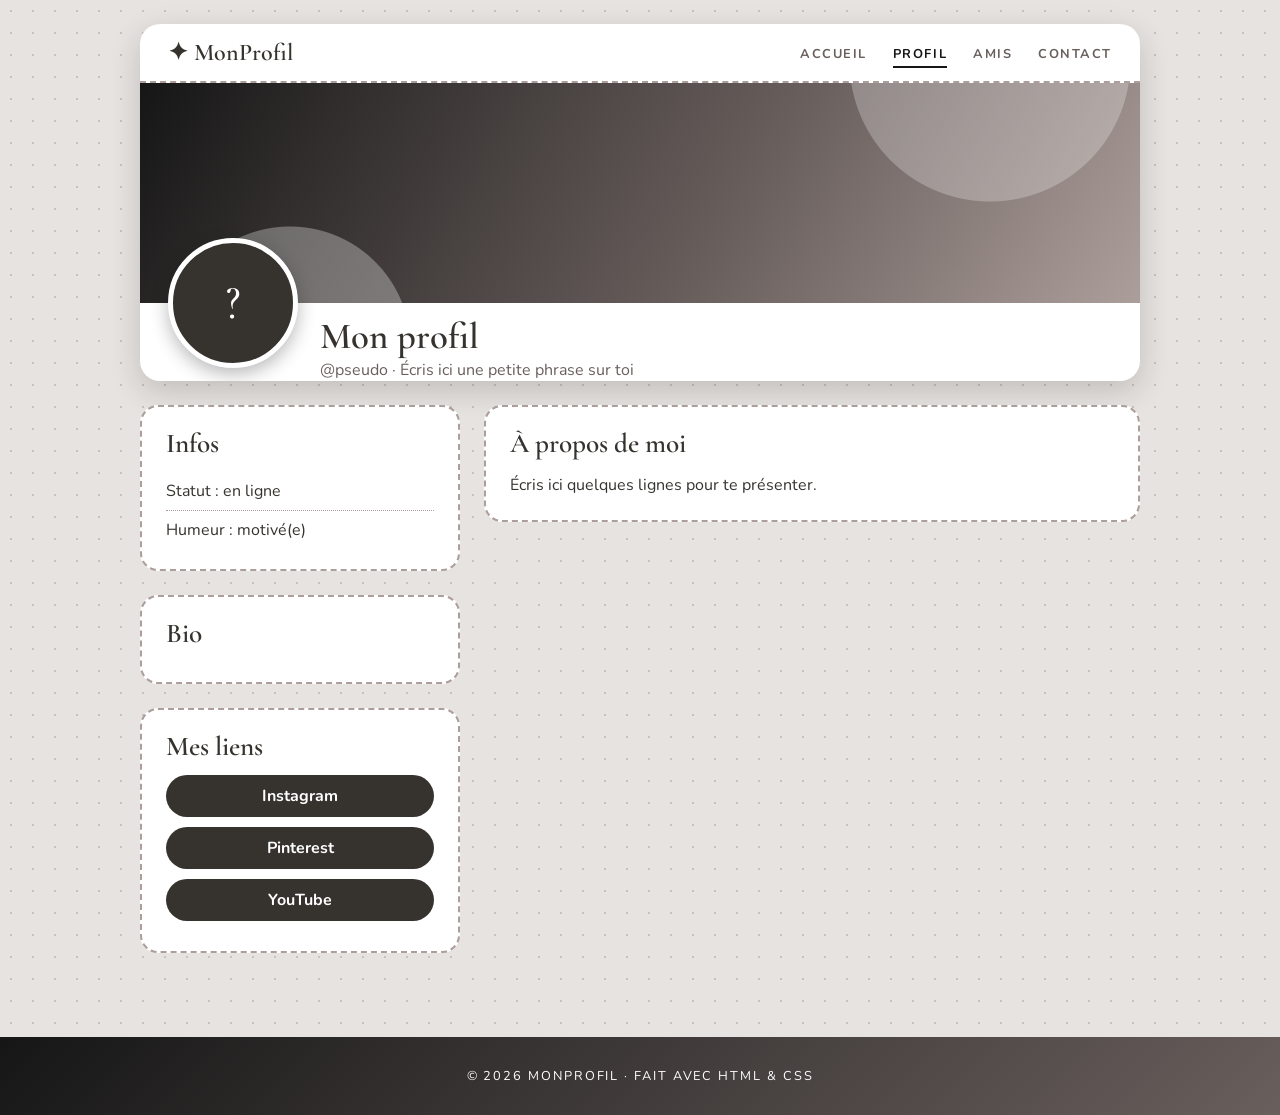
<file: TP_HTML_CSS_Debut/index.html>
<!DOCTYPE html>
<html lang="fr">
<head>
  <meta charset="UTF-8">
  <meta name="viewport" content="width=device-width, initial-scale=1">
  <title>Mon profil</title>
  <link rel="preconnect" href="https://fonts.googleapis.com">
  <link href="https://fonts.googleapis.com/css2?family=Cormorant+Garamond:wght@500;600&family=Nunito:wght@400;600;700&display=swap" rel="stylesheet">
  <link rel="stylesheet" href="style.css">
</head>
<body>

  <header>
    <div class="topbar">
      <div class="logo">✦ MonProfil</div>
      <nav>
        <a href="#">Accueil</a>
        <a href="#" class="actif">Profil</a>
        <a href="#">Amis</a>
        <a href="#">Contact</a>
      </nav>
    </div>

  
    <!-- Tu peux ajouter une bannière à l'intérieur du div -->
    <!-- <img src="banniere.jpg" alt="Ma bannière">   -->
    <div class="banniere">

    </div>

    <div class="identite">
      <!-- La même chose pour la photo de profil -->
      <div class="avatar">?</div>
      <div>
        <h1>Mon profil</h1>
        <p>@pseudo · Écris ici une petite phrase sur toi</p>
      </div>
    </div>

  
    <!-- PARTIE 1 : <search>  -->
    
  </header>

  <main>

    <aside>
      <section>
        <h2>Infos</h2>
        <ul>
          <li>Statut : en ligne</li>
          <li>Humeur : motivé(e)</li>
        </ul>
      </section>

      <section>
        <h2>Bio</h2>

        
        <!-- PARTIE 4 : Container Queries  -->
        

      </section>

      <section>
        <h2>Mes liens</h2>
        <a href="#" class="lien">Instagram</a>
        <a href="#" class="lien">Pinterest</a>
        <a href="#" class="lien">YouTube</a>
      </section>
    </aside>

    <div class="contenu">

      <section>
        <h2>À propos de moi</h2>
        <p>Écris ici quelques lignes pour te présenter.</p>
      </section>

      
      <!-- PARTIE 2 : popover  -->
    

     
      <!-- PARTIE 3 : :has()  -->
      

    </div>

  </main>

</body>
</html>
</file>
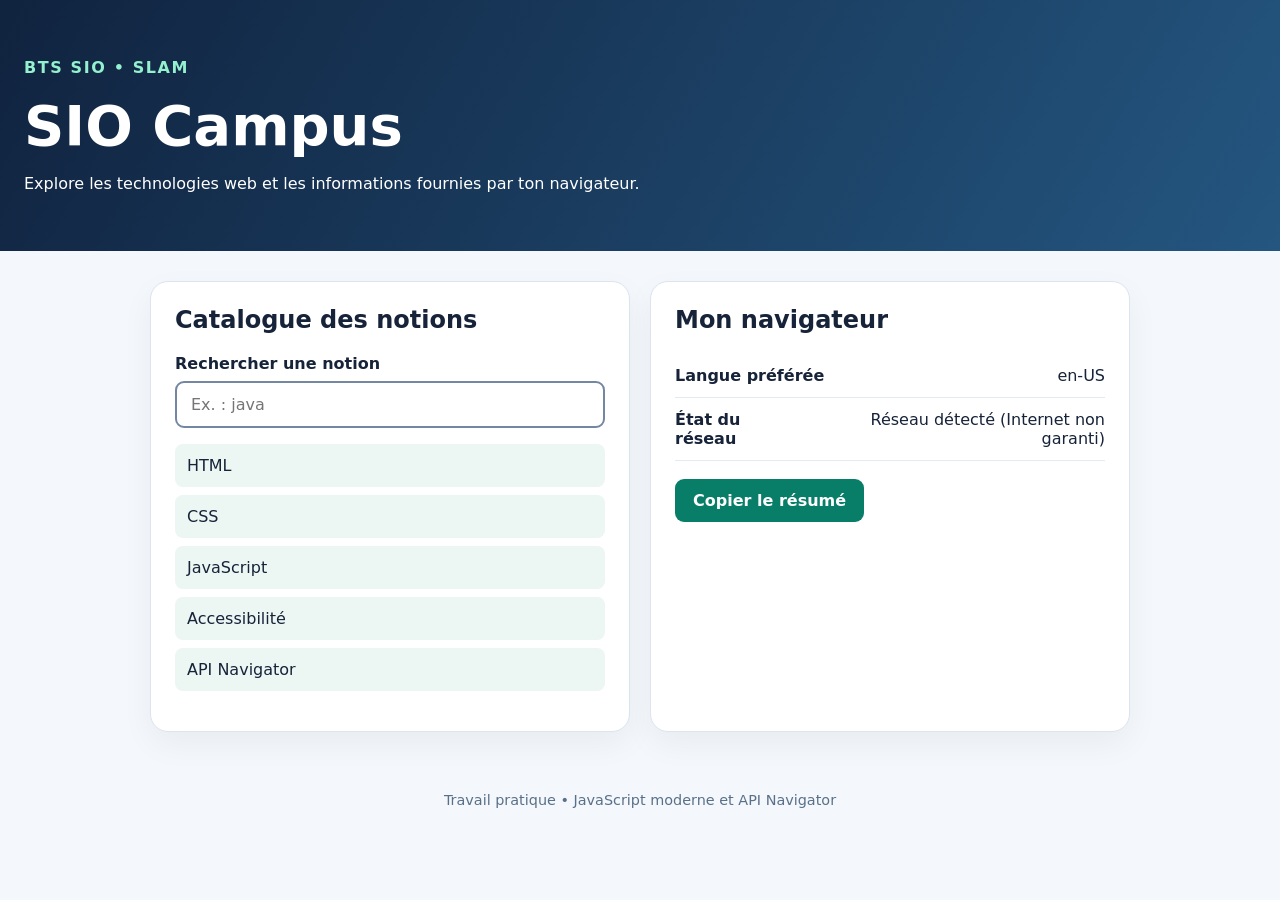
<file: TP_JS_Navigator_Corrige/index.html>
<!DOCTYPE html>
<html lang="fr">
<head>
  <meta charset="UTF-8" />
  <meta name="viewport" content="width=device-width, initial-scale=1.0" />
  <title>SIO Campus - TP JavaScript et Navigator</title>
  <link rel="stylesheet" href="style.css" />
  <script src="script.js" defer></script>
</head>
<body>
  <header class="hero">
    <p class="eyebrow">BTS SIO • SLAM</p>
    <h1>SIO Campus</h1>
    <p>Explore les technologies web et les informations fournies par ton navigateur.</p>
  </header>
  <main class="container">
    <section aria-labelledby="recherche-titre" class="panel">
      <h2 id="recherche-titre">Catalogue des notions</h2>
      <label for="recherche">Rechercher une notion</label>
      <input id="recherche" type="search" placeholder="Ex. : java" autocomplete="off" />
      <ul id="resultats" class="topics" aria-live="polite"></ul>
    </section>
    <section aria-labelledby="navigateur-titre" class="panel">
      <h2 id="navigateur-titre">Mon navigateur</h2>
      <dl class="data">
        <div><dt>Langue préférée</dt><dd id="langue">À compléter…</dd></div>
        <div><dt>État du réseau</dt><dd id="reseau" role="status">À compléter…</dd></div>
      </dl>
      <button type="button" id="copier">Copier le résumé</button>
      <p id="message" role="status" aria-live="polite"></p>
    </section>
  </main>
  <footer class="footer">Travail pratique • JavaScript moderne et API Navigator</footer>
</body>
</html>
</file>
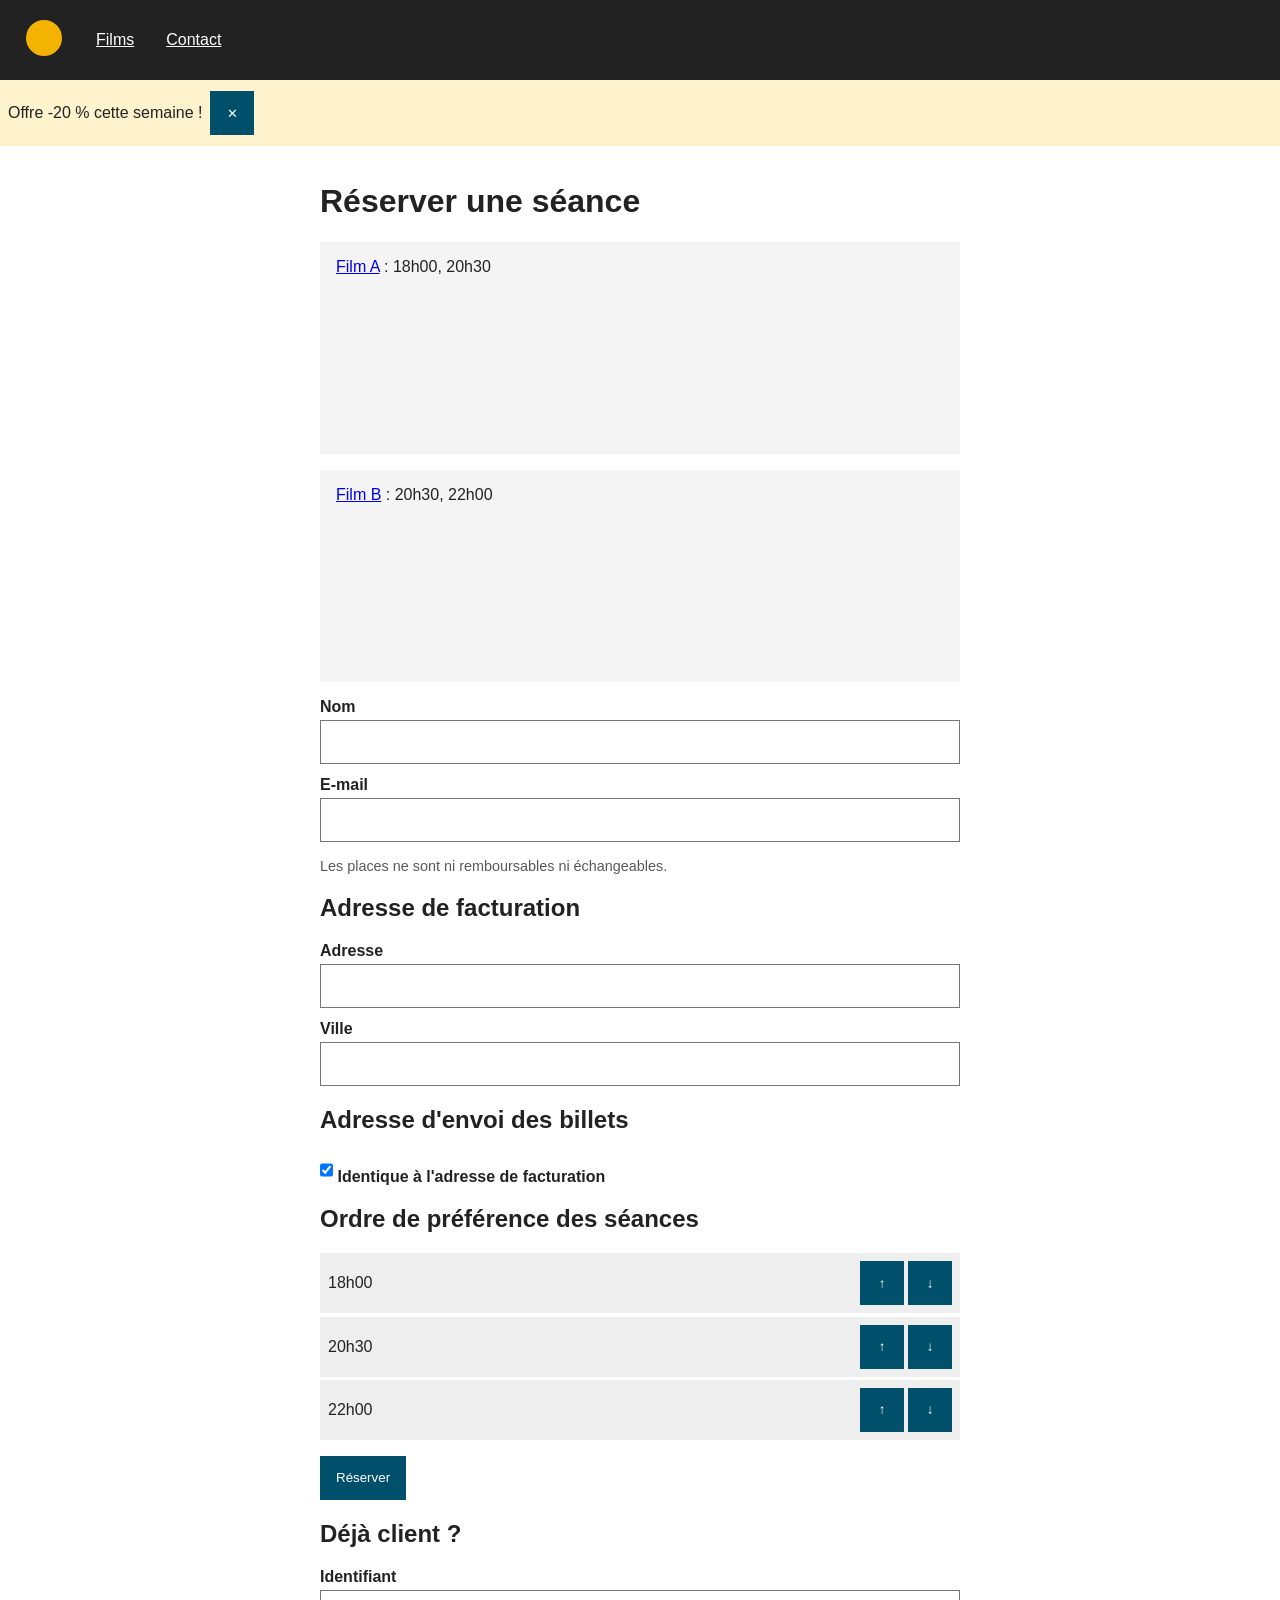
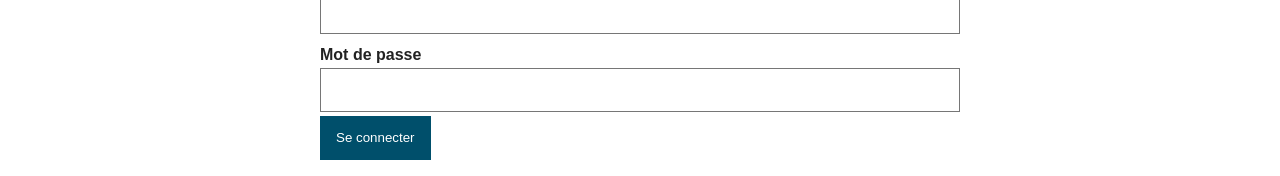
<file: TP_WCAG_Corrige/index.html>
<!DOCTYPE html>
<html lang="fr">
<head>
<meta charset="utf-8">
<title>Réserver une séance – Ciné Lumière</title>
<meta name="viewport" content="width=device-width, initial-scale=1">
<link rel="stylesheet" href="style.css">
</head>
<body>
<header>
  <a href="#"><img alt="Ciné Lumière – accueil" src="data:image/svg+xml,%3Csvg xmlns='http://www.w3.org/2000/svg' width='40' height='40'%3E%3Ccircle cx='20' cy='20' r='18' fill='%23f5b301'/%3E%3C/svg%3E"></a>
  <nav aria-label="Principale"><ul>
    <li><a href="#films">Films</a></li>
    <li><a href="#contact">Contact</a></li>
  </ul></nav>
</header>
<div class="banner" id="banner"><p>Offre -20 % cette semaine !</p>
  <button class="close" type="button" aria-label="Fermer l'offre" onclick="document.getElementById('banner').remove()">✕</button></div>
<main>
  <h1>Réserver une séance</h1>

  <div class="film"><a href="#f1">Film A</a> : 18h00, 20h30</div>
  <div class="film"><a href="#f2">Film B</a> : 20h30, 22h00</div>

  <form id="resa" novalidate>
    <label for="nom">Nom</label>
    <input id="nom" autocomplete="family-name">
    <label for="email">E-mail</label>
    <input id="email" type="email" autocomplete="email" aria-describedby="err">
    <p class="error" id="err" role="alert"></p>
    <p class="hint">Les places ne sont ni remboursables ni échangeables.</p>

    <h2>Adresse de facturation</h2>
    <label for="adr1">Adresse</label><input id="adr1" autocomplete="billing street-address">
    <label for="ville1">Ville</label><input id="ville1" autocomplete="billing address-level2">

    <h2>Adresse d'envoi des billets</h2>
    <p><input type="checkbox" id="same" checked> <label for="same" style="display:inline">Identique à l'adresse de facturation</label></p>
    <div id="shipping" hidden>
      <label for="adr2">Adresse</label><input id="adr2" autocomplete="shipping street-address">
      <label for="ville2">Ville</label><input id="ville2" autocomplete="shipping address-level2">
    </div>

    <h2 id="pt">Ordre de préférence des séances</h2>
    <ul id="prefs" aria-labelledby="pt">
      <li><span>18h00</span><span><button type="button" data-dir="-1" aria-label="Monter 18h00">↑</button><button type="button" data-dir="1" aria-label="Descendre 18h00">↓</button></span></li>
      <li><span>20h30</span><span><button type="button" data-dir="-1" aria-label="Monter 20h30">↑</button><button type="button" data-dir="1" aria-label="Descendre 20h30">↓</button></span></li>
      <li><span>22h00</span><span><button type="button" data-dir="-1" aria-label="Monter 22h00">↑</button><button type="button" data-dir="1" aria-label="Descendre 22h00">↓</button></span></li>
    </ul>
    <button type="submit">Réserver</button>
  </form>

  <h2>Déjà client ?</h2>
  <form>
    <label for="login">Identifiant</label><input id="login" autocomplete="username">
    <label for="pwd">Mot de passe</label><input id="pwd" type="password" autocomplete="current-password">
    <button type="submit">Se connecter</button>
  </form>
</main>
<script src="script.js"></script>
</body>
</html>
</file>
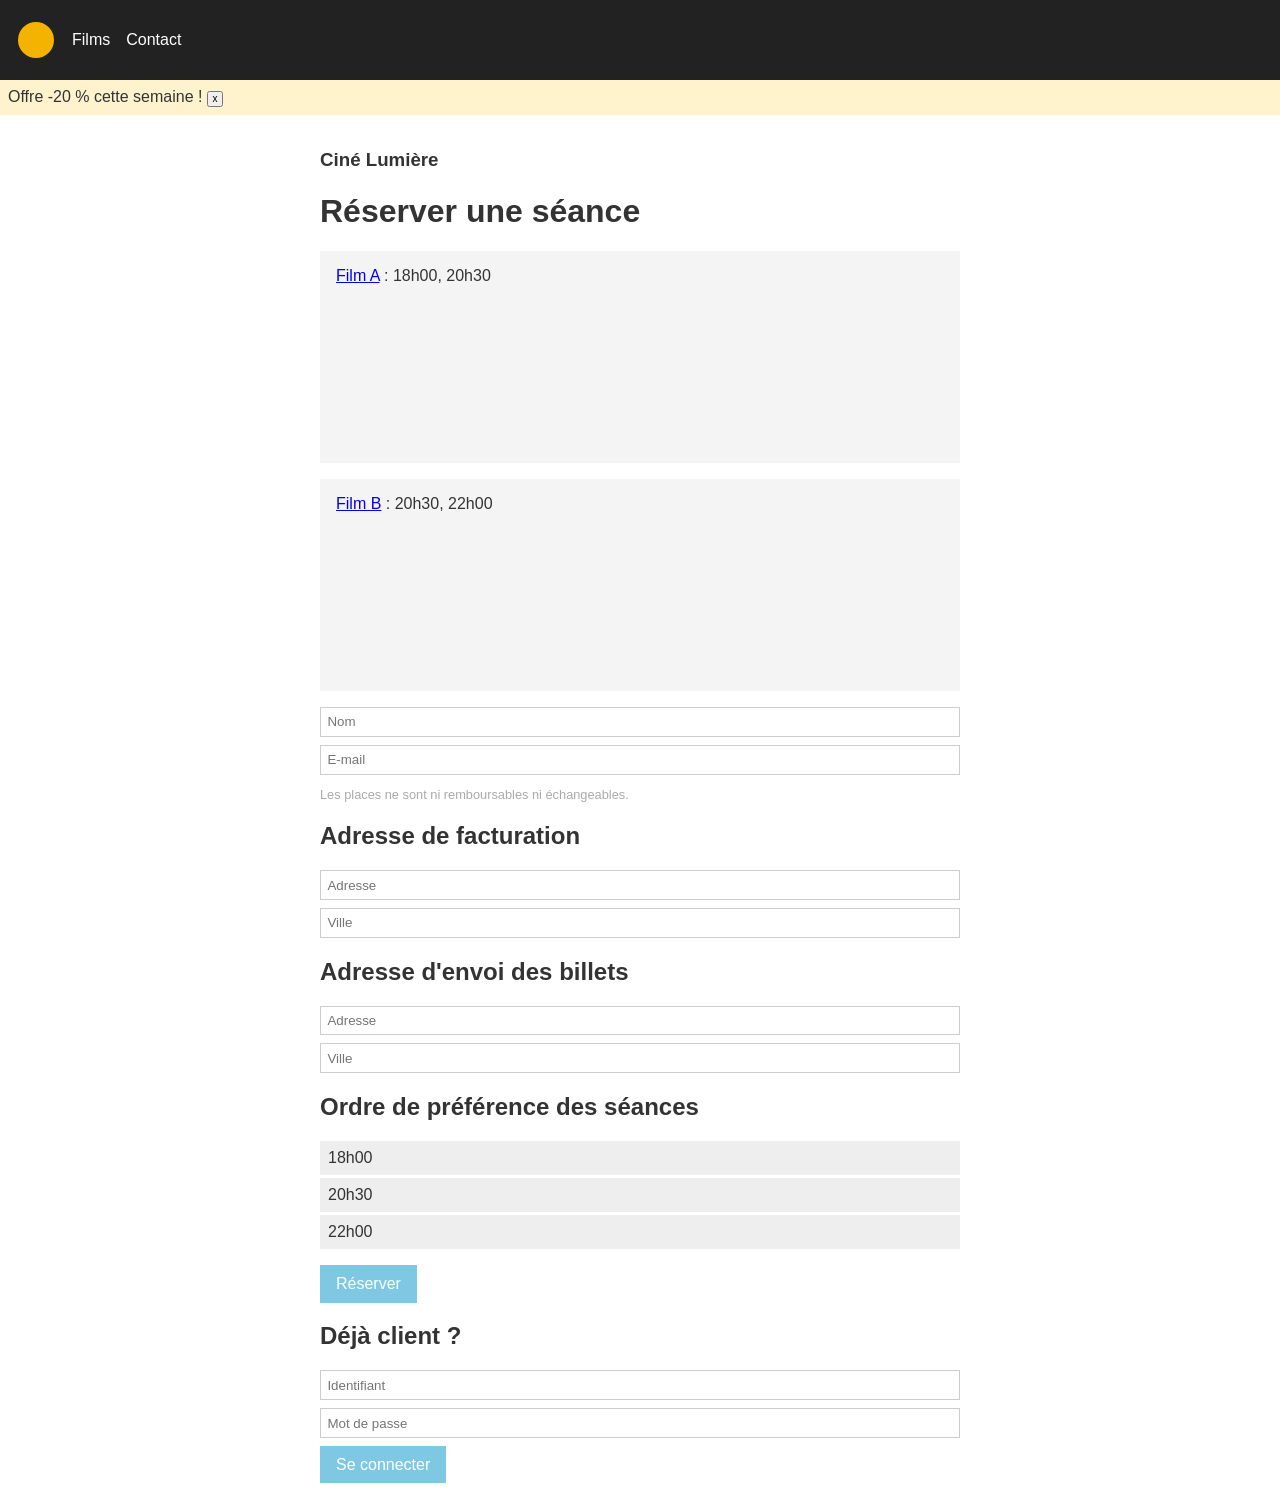
<file: TP_WCAG_Debut/index.html>
<!DOCTYPE html>
<html>
<head>
<meta charset="utf-8">
<title>Page</title>
<meta name="viewport" content="width=device-width, initial-scale=1">
<link rel="stylesheet" href="style.css">
</head>
<body>
<header>
  <img src="data:image/svg+xml,%3Csvg xmlns='http://www.w3.org/2000/svg' width='40' height='40'%3E%3Ccircle cx='20' cy='20' r='18' fill='%23f5b301'/%3E%3C/svg%3E">
  <span onclick="go('films')">Films</span>
  <span onclick="go('contact')">Contact</span>
</header>
<div class="banner">Offre -20 % cette semaine ! <button class="close">x</button></div>
<div class="wrap">
  <h3>Ciné Lumière</h3>
  <h1>Réserver une séance</h1>

  <div class="film"><a href="#f1">Film A</a> : 18h00, 20h30</div>
  <div class="film"><a href="#f2">Film B</a> : 20h30, 22h00</div>

  <form>
    <input placeholder="Nom">
    <input placeholder="E-mail">
    <span class="error" id="err"></span>
    <p class="hint">Les places ne sont ni remboursables ni échangeables.</p>

    <h2>Adresse de facturation</h2>
    <input placeholder="Adresse">
    <input placeholder="Ville">

    <h2>Adresse d'envoi des billets</h2>
    <input placeholder="Adresse">
    <input placeholder="Ville">

    <h2>Ordre de préférence des séances</h2>
    <ul id="prefs">
      <li draggable="true">18h00</li>
      <li draggable="true">20h30</li>
      <li draggable="true">22h00</li>
    </ul>

    <div class="btn" onclick="check()">Réserver</div>
  </form>

  <h2>Déjà client ?</h2>
  <input placeholder="Identifiant">
  <input type="password" placeholder="Mot de passe" onpaste="return false">
  <div class="btn">Se connecter</div>
</div>
<script src="script.js"></script>
</body>
</html>
</file>
<file: TP_HTML_CSS_Debut/style.css>
:root {
  --fonce: #161616;
  --cacao: #36332f;
  --fume: #695f5d; 
  --mauve: #ac9e9b;
  --clair: #e7e3e0;
  --texte: #36332f;
}

* {
  box-sizing: border-box;
}

body {
  margin: 0;
  font-family: "Nunito", Arial, sans-serif;
  color: var(--texte);
  background-color: var(--clair);
  background-image: radial-gradient(rgba(105, 95, 93, 0.25) 1.5px, transparent 1.5px);
  background-size: 22px 22px;
}

h1, h2, .logo {
  font-family: "Cormorant Garamond", Georgia, serif;
  font-weight: 600;
  color: var(--cacao);
}

img {
  max-width: 100%;
  display: block;
}

/* ----- En-tête : bannière + profil ----- */
header {
  max-width: 1000px;
  margin: 24px auto 0;
  overflow: hidden;
  border-radius: 20px;
  background: white;
  box-shadow: 0 10px 30px rgba(22, 22, 22, 0.18);
}

.topbar {
  display: flex;
  align-items: center;
  justify-content: space-between;
  flex-wrap: wrap;
  gap: 10px;
  padding: 14px 28px;
  border-bottom: 2px dashed var(--mauve);
}
.logo { font-size: 1.5rem; }

nav a {
  margin-left: 22px;
  padding-bottom: 3px;
  font-size: 0.8rem;
  font-weight: 700;
  letter-spacing: 0.12em;
  text-transform: uppercase;
  text-decoration: none;
  color: var(--fume);
}
nav a.actif {
  color: var(--fonce);
  border-bottom: 2px solid var(--fonce);
}

.banniere {
  height: 220px;
  background:
    radial-gradient(circle at 15% 120%, rgba(255, 255, 255, 0.3) 0 120px, transparent 121px),
    radial-gradient(circle at 85% -10%, rgba(255, 255, 255, 0.25) 0 140px, transparent 141px),
    linear-gradient(120deg, var(--fonce), var(--fume) 60%, var(--mauve));
}
.banniere img {
  width: 100%;
  height: 100%;
  object-fit: cover;
}

.identite {
  display: flex;
  align-items: flex-start;
  gap: 22px;
  padding: 0 28px;
}

.avatar {
  flex-shrink: 0;
  display: flex;
  align-items: center;
  justify-content: center;
  width: 130px;
  height: 130px;
  margin-top: -65px;
  overflow: hidden;
  border: 5px solid white;
  border-radius: 50%;
  font-family: "Cormorant Garamond", Georgia, serif;
  font-size: 3rem;
  color: white;
  background: var(--cacao);
  box-shadow: 0 6px 18px rgba(22, 22, 22, 0.3);
}
.avatar img {
  width: 100%;
  height: 100%;
  object-fit: cover;
}

.identite h1 {
  margin: 14px 0 2px;
  font-size: 2.3rem;
  line-height: 1.1;
}
.identite p {
  margin: 0;
  color: var(--fume);
}

/* ----- Barre de recherche ----- */
search {
  display: block;
  padding: 20px 28px 26px;
}
search form {
  display: flex;
  align-items: center;
  flex-wrap: wrap;
  gap: 10px;
  width: fit-content;
  padding: 8px 10px 8px 18px;
  border: 2px solid var(--mauve);
  border-radius: 999px;
  background: #f7f5f4;
}
search label {
  font-size: 0.78rem;
  font-weight: 700;
  letter-spacing: 0.1em;
  text-transform: uppercase;
  color: var(--fume);
}
search input {
  min-width: 200px;
  padding: 8px 14px;
  border: 1px solid var(--mauve);
  border-radius: 999px;
  font-family: inherit;
}
search button {
  padding: 9px 20px;
  border: none;
  border-radius: 999px;
  font-family: inherit;
  font-weight: 700;
  color: white;
  background: var(--fonce);
  cursor: pointer;
}

/* ----- Contenu : 2 colonnes ----- */
main {
  display: grid;
  grid-template-columns: 320px 1fr;
  gap: 24px;
  max-width: 1000px;
  margin: 24px auto 0;
  padding: 0 0 20px;
}

section {
  margin-bottom: 24px;
  padding: 20px 24px;
  border: 2px dashed var(--mauve);
  border-radius: 18px;
  background: white;
}
section h2 {
  margin: 0 0 12px;
  font-size: 1.7rem;
}
section p { line-height: 1.7; margin: 0; }

article {
  margin-bottom: 12px;
  padding: 14px 18px;
  border-left: 5px solid var(--mauve);
  border-radius: 10px;
  background: #f4f1ef;
}

aside ul {
  margin: 0;
  padding: 0;
  list-style: none;
}
aside li {
  padding: 8px 0;
  border-bottom: 1px dotted var(--mauve);
}
aside li:last-child { border-bottom: none; }

.lien {
  display: block;
  margin-bottom: 10px;
  padding: 10px 16px;
  border-radius: 999px;
  font-weight: 700;
  text-align: center;
  text-decoration: none;
  color: white;
  background: var(--cacao);
}
.lien:hover { background: var(--fume); }

.contenu > button {
  margin-bottom: 24px;
  padding: 10px 24px;
  border: 2px solid var(--fonce);
  border-radius: 999px;
  font-family: inherit;
  font-weight: 700;
  color: var(--fonce);
  background: white;
  cursor: pointer;
}

/* Bande en bas de page */
body::after {
  content: "© 2026 MonProfil · fait avec HTML & CSS";
  display: block;
  margin-top: 40px;
  padding: 30px 20px;
  text-align: center;
  font-size: 0.8rem;
  letter-spacing: 0.15em;
  text-transform: uppercase;
  color: white;
  background: linear-gradient(135deg, var(--fonce), var(--fume));
}

/* Petits écrans : une seule colonne */
@media (max-width: 800px) {
  main { grid-template-columns: 1fr; padding: 0 16px; }
  .identite { flex-direction: column; }
}


/* PARTIE 2 : popover */


/* PARTIE 3 : :has() */


/*  PARTIE 4 : Container Queries */
</file>
<file: TP_JS_Navigator_Corrige/style.css>
:root { font-family: system-ui, Arial, sans-serif; color: #162339; background: #f4f7fb; }
* { box-sizing: border-box; }
body { margin: 0; }
.hero { padding: 42px 24px; color: #fff; background: linear-gradient(120deg,#10233f,#245680); }
.hero h1 { font-size: clamp(2rem,5vw,3.5rem); margin: 4px 0 8px; }
.eyebrow { color: #94f0ce; font-weight: 700; letter-spacing: .1em; text-transform: uppercase; }
.container { width: min(980px, 92%); margin: 30px auto; display: grid; gap: 20px; grid-template-columns: repeat(auto-fit,minmax(280px,1fr)); }
.panel { background: #fff; border: 1px solid #dce4ef; border-radius: 18px; padding: 24px; box-shadow: 0 12px 32px #10233f0d; }
.panel h2 { margin-top: 0; }
label { display: block; font-weight: 650; margin-bottom: 8px; }
input { width: 100%; padding: 12px 14px; border: 2px solid #7387a3; border-radius: 9px; font: inherit; }
input:focus-visible, button:focus-visible { outline: 3px solid #f2a93b; outline-offset: 2px; }
.topics { padding-left: 0; list-style: none; display: grid; gap: 8px; }
.topics li { padding: 12px; background: #ecf6f3; border-radius: 8px; }
.data { margin: 10px 0 18px; }
.data div { display: flex; gap: 18px; justify-content: space-between; border-bottom: 1px solid #e3eaf3; padding: 12px 0; }
dt { font-weight: 700; } dd { margin: 0; text-align: right; }
button { border: 0; padding: 12px 18px; background: #087e68; color: white; border-radius: 9px; cursor: pointer; font: inherit; font-weight: 700; }
button:hover { background: #06614f; }
#message { min-height: 1.5em; }
.footer { text-align: center; color: #597089; font-size: .9rem; padding: 30px 12px; }
</file>
<file: TP_WCAG_Corrige/style.css>
html{scroll-padding-top:6rem}
body{font-family:sans-serif;margin:0;color:#222}
header{position:sticky;top:0;height:80px;background:#222;color:#fff;
       display:flex;align-items:center;gap:1rem;padding:0 1rem}
header ul{display:flex;gap:1rem;list-style:none;margin:0;padding:0}
header a{color:#fff;display:inline-block;padding:.75rem .5rem}
.banner{background:#fff3cd;padding:.5rem;display:flex;align-items:center;gap:.5rem}
.close{min-width:44px;min-height:44px}
main{padding:1rem;max-width:40rem;margin:auto}
.film{min-height:180px;margin:1rem 0;padding:1rem;background:#f4f4f4}
.hint{color:#595959;font-size:.9rem}
label{display:block;margin-top:.75rem;font-weight:bold}
input{display:block;margin:.25rem 0;padding:.5rem;width:100%;box-sizing:border-box;border:1px solid #767676;min-height:44px}
input[type=checkbox]{display:inline;width:auto;min-height:24px}
button{background:#004f6b;color:#fff;border:0;padding:.6rem 1rem;min-height:44px;cursor:pointer}
:focus-visible{outline:3px solid #004f6b;outline-offset:2px}
header :focus-visible{outline-color:#fff}
.error{color:#b00020;font-weight:bold}
#prefs{padding:0;list-style:none}
#prefs li{padding:.5rem;background:#eee;margin:.2rem 0;display:flex;justify-content:space-between;align-items:center}
#prefs button{min-width:44px;margin-left:.25rem}
</file>
<file: TP_WCAG_Debut/style.css>
body{font-family:sans-serif;margin:0;color:#333}
header{position:sticky;top:0;height:80px;background:#222;color:#fff;
       display:flex;align-items:center;gap:1rem;padding:0 1rem}
header span{cursor:pointer}
.banner{background:#fff3cd;padding:.5rem}
.close{width:16px;height:16px;font-size:10px;padding:0}
.wrap{padding:1rem;max-width:40rem;margin:auto}
.film{min-height:180px;margin:1rem 0;padding:1rem;background:#f4f4f4}
.hint{color:#aaa;font-size:.8rem}
input,button,.btn{outline:none}
input{display:block;margin:.5rem 0;padding:.4rem;width:100%;box-sizing:border-box;border:1px solid #ccc}
.btn{background:#7ec8e3;color:#fff;padding:.6rem 1rem;display:inline-block;cursor:pointer}
.error{color:red}
#prefs{padding:0;list-style:none}
#prefs li{padding:.5rem;background:#eee;margin:.2rem 0;cursor:grab}
</file>
